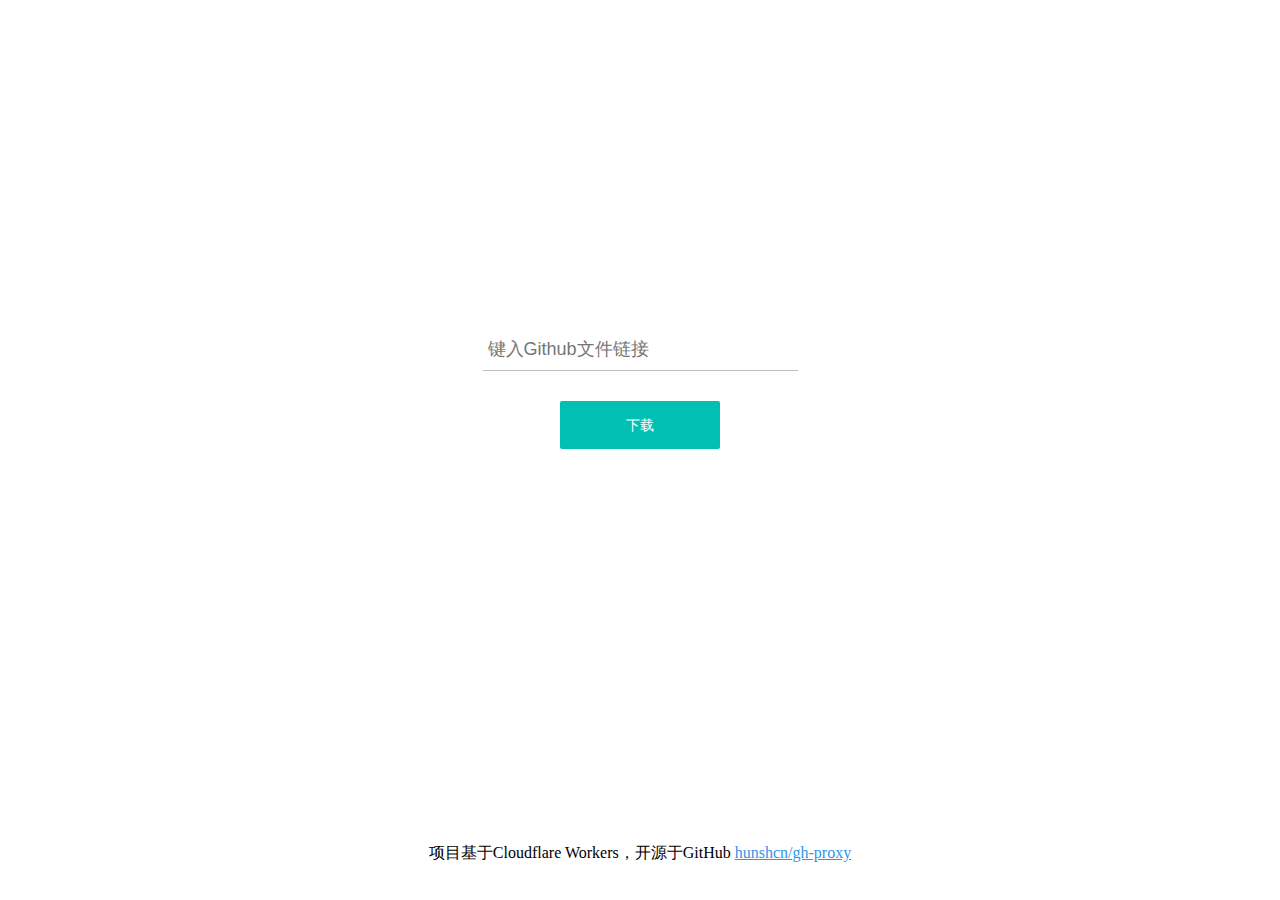
<file: index.html>
<!DOCTYPE html>
<!-- edited from url=(0035)https://hunshcn.github.io/gh-proxy/ -->
<html lang="zh-Hans">
<head>
<meta http-equiv="Content-Type" content="text/html; charset=UTF-8">
<meta http-equiv="X-UA-Compatible" content="IE=edge">
<meta name="viewport" content="width=device-width,initial-scale=1.0">
<style>
    html, body {
        width: 100%;
        margin: 0;
    }

    html {
        height: 100%;
    }

    body {
        min-height: 100%;
        padding: 20px;
        box-sizing: border-box;
    }

    p {
        word-break: break-all;
    }

    @media (max-width: 500px) {
        h1 {
            margin-top: 80px;
        }
    }

    .flex {
        display: flex;
        flex-direction: column;
        justify-content: center;
        align-items: center;
    }

    .block {
        display: block;
        position: relative;
    }

    .url {
        font-size: 18px;
        padding: 10px 10px 10px 5px;
        position: relative;
        width: 300px;
        border: none;
        border-bottom: 1px solid #bfbfbf;
    }

    input:focus {
        outline: none;
    }

    .bar {
        content: '';
        height: 2px;
        width: 100%;
        bottom: 0;
        position: absolute;
        background: #00bfb3;
        transition: 0.2s ease transform;
        -moz-transition: 0.2s ease transform;
        -webkit-transition: 0.2s ease transform;
        transform: scaleX(0);
    }

    .url:focus ~ .bar {
        transform: scaleX(1);
    }

    .btn {
        line-height: 38px;
        background-color: #00bfb3;
        color: #fff;
        white-space: nowrap;
        text-align: center;
        font-size: 14px;
        border: none;
        border-radius: 2px;
        cursor: pointer;
        padding: 5px;
        width: 160px;
        margin: 30px 0;
    }

    .tips, .example {
        color: #7b7b7b;
        position: relative;
        align-self: flex-start;
        margin-left: 7.5em;
    }

    .tips > p:first-child::before {
        position: absolute;
        left: -3em;
        content: 'PS：';
        color: #7b7b7b
    }

    .example > p:first-child::before {
        position: absolute;
        left: -7.5em;
        content: '合法输入示例：';
        color: #7b7b7b
    }
</style>

    <script>
        function toSubmit(e) {
            e.preventDefault()
            window.open('/' + document.getElementsByName('q')[0].value);
            return false
        }
    </script>

<title>GitHub 文件加速</title>
</head>

<body class="flex">

<form action="https://download.nanana.icu/" method="get" style="padding-bottom: 40px" target="_blank" class="flex" onsubmit="toSubmit(event)">
    <label class="block" style="width: fit-content">
        <input class="block url" name="q" type="text" placeholder="键入Github文件链接" pattern="^((https|http):\/\/)?(github\.com\/.+?\/.+?\/(?:releases|archive|blob|raw|suites)|((?:raw|gist)\.(?:githubusercontent|github)\.com))\/.+$" required="">
        <div class="bar"></div>
    </label>
    <input class="block btn" type="submit" value="下载">
</form>
	
<p style="position: sticky;top: calc(100% - 2.5em);">
	项目基于Cloudflare Workers，开源于GitHub 
	<a style="color: #3294ea" href="https://github.com/hunshcn/gh-proxy">
		hunshcn/gh-proxy
	</a>
</p>
</body>
</html>
</file>
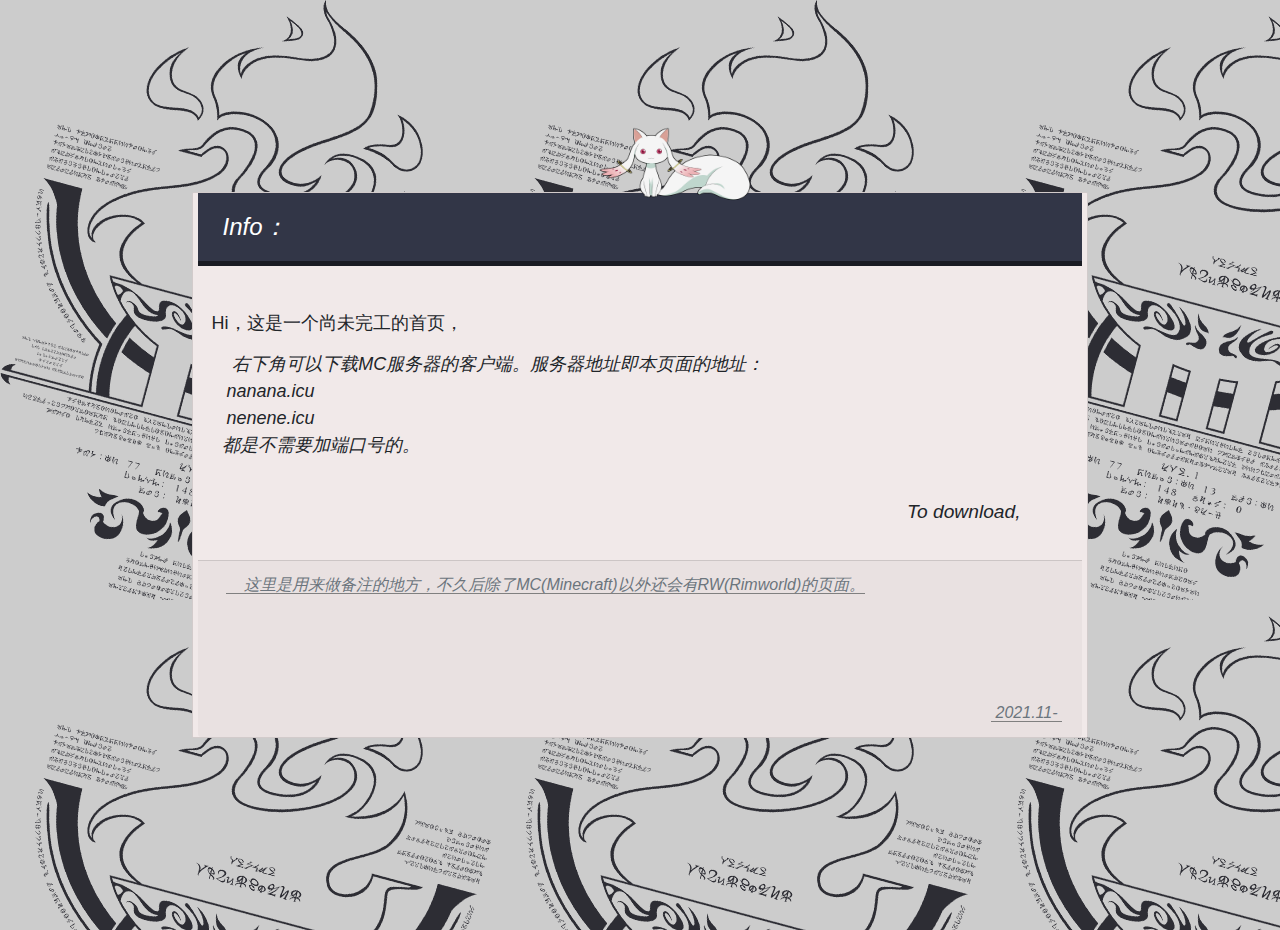
<file: Home/index.html>
<!doctype html>
<html>
<head>
<meta charset="utf-8">
<meta http-equiv="X-UA-Compatible" content="IE=edge">
<meta name="viewport" content="width=device-width, initial-scale=1.0">
<title>呐呐呐❤~</title>
<link rel="icon" type="image/png" href="tex/favicon.png" sizes="1000x1000">
<link href="css/bootstrap-4.4.1.css" rel="stylesheet" type="text/css">
<style type="text/css">
body {
	background: url("tex/btn-main.png");
}
.body-bg{
	position: absolute;
	z-index: -999;
	top: 0;
    left: 0;
    right: 0;
	background-color: rgba(0,0,0,0.20);
    
}
.dragable {
    width: 100%;
    height: 100%;
	position: relative;
}
.page {
    position: relative;
    display: flex;
    flex-direction: column;
    -ms-flex-direction: column;
    width: 70%;
    max-width: 900px;
    word-wrap: break-word;
    background-color: #F1E9E9;
    background-clip: border-box;
    border: 1px solid rgba(0, 0, 0, 0.125);
    border-radius: 0.1rem;
    margin: 15% auto 15%;
}
.col-page {
    position: relative;
    padding-right: 5px;
    padding-left: 5px;
}
.page-header {
    padding: 1rem;
    font-style: oblique;
    background-color: rgba(26,31,51,0.89);
    border-bottom: 5px solid rgba(0, 0, 0, 0.5);
}
.page-body {
    -ms-flex: 1 1 auto;
    flex: 1 1 auto;
    min-height: 180px;
    padding: 5% 0.3rem 3%;
}
.page-title {
    margin-bottom: 1rem;
    margin-left: 1%
}
.page-text {
    font-style: oblique;
    margin-bottom: 2rem;
    text-indent: 1.3rem;
    margin-left: 1%
}
.page-bar {
    content: '';
    height: 2px;
    width: 100%;
    bottom: 0;
    position: absolute;
    background: #00bfb3;
    transition: 0.2s ease transform;
    -moz-transition: 0.2s ease transform;
    -webkit-transition: 0.2s ease transform;
    transform: scaleX(0);
}
.page-main-btn {
    position: relative;
    display: inline-block;
    font-weight: 400;
    color: #212529;
    text-align: center;
    font-style: oblique;
    vertical-align: middle;
    cursor: pointer;
    -webkit-user-select: none;
    -moz-user-select: none;
    -ms-user-select: none;
    user-select: none;
    background-color: transparent;
    border: 1px solid transparent;
    padding: 0.375rem 0.75rem;
    font-size: 1.2rem;
    line-height: 1.5;
    border-radius: 0.25rem;
    transition: color 0.15s ease-in-out, background-color 0.15s ease-in-out, border-color 0.15s ease-in-out, box-shadow 0.15s ease-in-out;
}
.page-main-btn:hover {
    text-decoration: none;
}
.page-main-btn:focus {
    outline: 0;
    box-shadow: 0 0 0 0 rgba(0, 123, 255, 0.25);
}
.page-footer {
    padding: 0.75rem 1.25rem;
    background-color: rgba(0, 0, 0, 0.03);
    border-top: 1px solid rgba(0, 0, 0, 0.125);
}
.page-footer:last-child {
    border-radius: 0 0 calc(0.25rem - 1px) calc(0.25rem - 1px);
}
.page-footfont {
    min-height: 8rem;
    font-style: oblique;
    //text-indent: 1rem;
    margin-left: 1%;
	//text-decoration: underline
}
.page-timefont {
    font-style: oblique;
    text-align: right;
	//text-decoration: underline
}
</style>
<script>
function toSubmit() {
	window.location.href="https://download.nenene.icu/https://github.com/Kamijouko/KamijoukosLibrary/releases/download/v0.0.0.1/Clirnt.rar";
	//window.open("https://download.nenene.icu/https://github.com/Kamijouko/KamijoukosLibrary/releases/download/v0.0.0.1/Clirnt.rar", "_blank");
	}
</script>
</head>

<body>
<div class="body-bg">
<div class="dragable">
  <div class="page col-page">
	<div align="center" style="position: relative;"><img style="position: absolute; margin: -142px 0 0 -90px" width="200px" height="200px" src="tex/QB.png"></div>
    <div class="page-header"><font style="margin-left: 1%" color="#FFFFFF" size="+2">Info：</font></div>
    <div class="page-body">
      <h5 class="page-title"><font size="+1">Hi，这是一个尚未完工的首页，</font></h5>
      <p class="page-text"><font size="+1">右下角可以下载MC服务器的客户端。服务器地址即本页面的地址：<br/>
        &nbsp;&nbsp;&nbsp;nanana.icu<br/>
        &nbsp;&nbsp;&nbsp;nenene.icu<br/>
        &nbsp;&nbsp;都是不需要加端口号的。</font></p>
      <form action="http://nanana.icu/" method="get" onClick="toSubmit()">
        <div align="right" style="margin: auto 5% auto">
          <input class="page-main-btn btn-primary" type="button" value="To download,">
        </div>
      </form>
    </div>
    <div class="page-footer text-muted">
      <div class="page-footfont"> <font style="border-bottom: 1px solid gray">&nbsp;&nbsp;&nbsp;&nbsp;这里是用来做备注的地方，不久后除了MC(Minecraft)以外还会有RW(Rimworld)的页面。</font> </div>
      <div class="page-timefont"><font style="border-bottom: 1px solid gray">&nbsp;2021.11-&nbsp;</font></div>
    </div>
  </div>
</div>
</div>
</body>
</html>
</file>
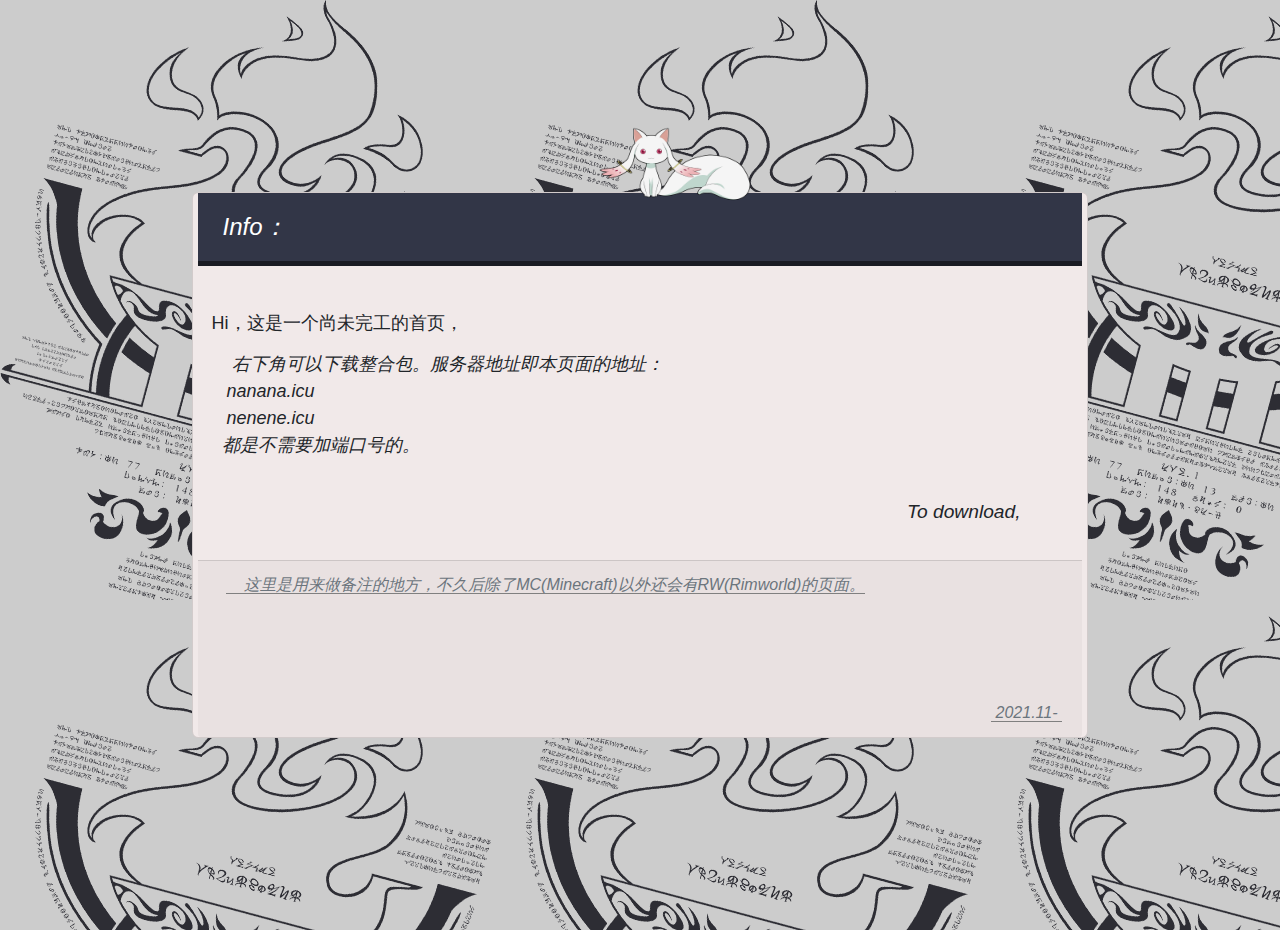
<file: docs/home/index.html>
<!doctype html>
<html>
<head>
<meta charset="utf-8">
<meta http-equiv="X-UA-Compatible" content="IE=edge">
<meta name="viewport" content="width=device-width, initial-scale=1.0">
<title>呐呐呐❤~</title>
<link rel="icon" type="image/png" href="tex/favicon.png" sizes="1000x1000">
<link href="css/bootstrap-4.4.1.css" rel="stylesheet" type="text/css">
<style type="text/css">
body {
	background: url("tex/btn-main.png");
}
.body-bg{
	position: absolute;
	z-index: -999;
	top: 0;
    left: 0;
    right: 0;
	background-color: rgba(0,0,0,0.20);
    
}
.dragable {
    width: 100%;
    height: 100%;
	position: relative;
}
.page {
    position: relative;
    display: flex;
    flex-direction: column;
    -ms-flex-direction: column;
    width: 70%;
    max-width: 900px;
    word-wrap: break-word;
    background-color: #F1E9E9;
    background-clip: border-box;
    border: 1px solid rgba(0, 0, 0, 0.125);
    border-radius: 0.4rem;
    margin: 15% auto 15%;
}
.col-page {
    position: relative;
    padding-right: 5px;
    padding-left: 5px;
}
.page-header {
    padding: 1rem;
    font-style: oblique;
    background-color: rgba(26,31,51,0.89);
    border-bottom: 5px solid rgba(0, 0, 0, 0.5);
}
.page-body {
    -ms-flex: 1 1 auto;
    flex: 1 1 auto;
    min-height: 180px;
    padding: 5% 0.3rem 3%;
}
.page-title {
    margin-bottom: 1rem;
    margin-left: 1%
}
.page-text {
    font-style: oblique;
    margin-bottom: 2rem;
    text-indent: 1.3rem;
    margin-left: 1%
}
.page-bar {
    content: '';
    height: 2px;
    width: 100%;
    bottom: 0;
    position: absolute;
    background: #00bfb3;
    transition: 0.2s ease transform;
    -moz-transition: 0.2s ease transform;
    -webkit-transition: 0.2s ease transform;
    transform: scaleX(0);
}
.page-main-btn {
    position: relative;
    display: inline-block;
    font-weight: 400;
    color: #212529;
    text-align: center;
    font-style: oblique;
    vertical-align: middle;
    cursor: pointer;
    -webkit-user-select: none;
    -moz-user-select: none;
    -ms-user-select: none;
    user-select: none;
    background-color: transparent;
    border: 1px solid transparent;
    padding: 0.375rem 0.75rem;
    font-size: 1.2rem;
    line-height: 1.5;
    border-radius: 0.25rem;
    transition: color 0.15s ease-in-out, background-color 0.15s ease-in-out, border-color 0.15s ease-in-out, box-shadow 0.15s ease-in-out;
}
.page-main-btn:hover {
    text-decoration: none;
}
.page-main-btn:focus {
    outline: 0;
    box-shadow: 0 0 0 0 rgba(0, 123, 255, 0.25);
}
.page-footer {
    padding: 0.75rem 1.25rem;
    background-color: rgba(0, 0, 0, 0.03);
    border-top: 1px solid rgba(0, 0, 0, 0.125);
}
.page-footer:last-child {
    border-radius: 0 0 calc(0.25rem - 1px) calc(0.25rem - 1px);
}
.page-footfont {
    min-height: 8rem;
    font-style: oblique;
    //text-indent: 1rem;
    margin-left: 1%;
	//text-decoration: underline
}
.page-timefont {
    font-style: oblique;
    text-align: right;
	//text-decoration: underline
}
</style>
<script>
function toSubmit() {
	window.location.href="https://download.nenene.icu/https://github.com/Kamijouko/KamijoukosLibrary/releases/download/v0.0.0.1/Clirnt.rar";
	//window.open("https://download.nenene.icu/https://github.com/Kamijouko/KamijoukosLibrary/releases/download/v0.0.0.1/Clirnt.rar", "_blank");
	}
</script>
</head>

<body>
<div class="body-bg">
<div class="dragable">
  <div class="page col-page">
	<div align="center" style="position: relative;"><img style="position: absolute; margin: -142px 0 0 -90px" width="200px" height="200px" src="tex/QB.png"></div>
    <div class="page-header"><font style="margin-left: 1%" color="#FFFFFF" size="+2">Info：</font></div>
    <div class="page-body">
      <h5 class="page-title"><font size="+1">Hi，这是一个尚未完工的首页，</font></h5>
      <p class="page-text">
        <font size="+1">
	  右下角可以下载整合包。服务器地址即本页面的地址：<br/>
          &nbsp;&nbsp;&nbsp;nanana.icu<br/>
          &nbsp;&nbsp;&nbsp;nenene.icu<br/>
          &nbsp;&nbsp;都是不需要加端口号的。
	</font>
      </p>
      <form action="http://nanana.icu/" method="get" onClick="toSubmit()">
        <div align="right" style="margin: auto 5% auto">
          <input class="page-main-btn btn-primary" type="button" value="To download,">
        </div>
      </form>
    </div>
    <div class="page-footer text-muted">
      <div class="page-footfont">
        <font style="border-bottom: 1px solid gray">
	  &nbsp;&nbsp;&nbsp;&nbsp;这里是用来做备注的地方，不久后除了MC(Minecraft)以外还会有RW(Rimworld)的页面。
	</font>
      </div>
      <div class="page-timefont"><font style="border-bottom: 1px solid gray">&nbsp;2021.11-&nbsp;</font></div>
    </div>
  </div>
</div>
</div>
</body>
</html>
</file>
